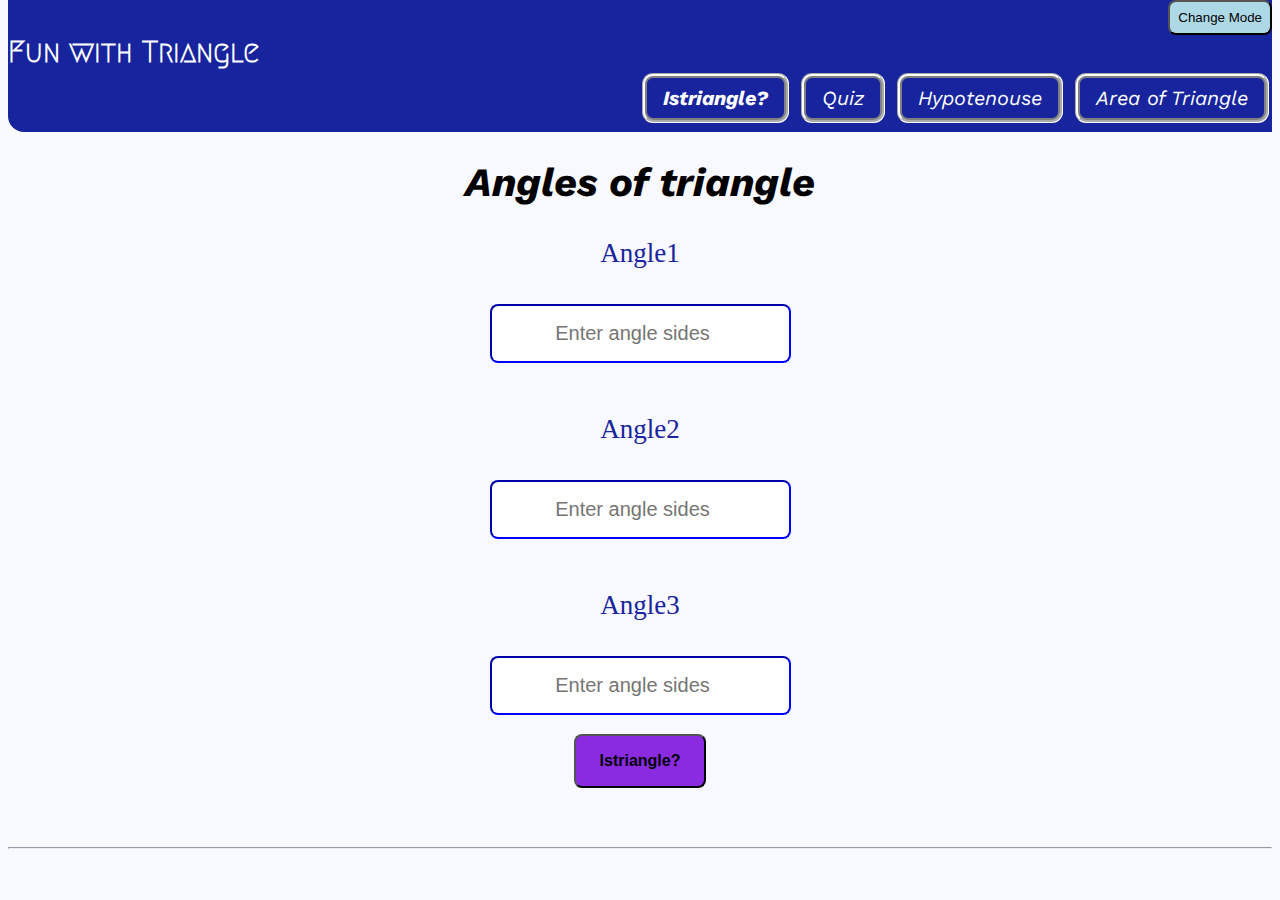
<file: index.html>
<!DOCTYPE html>
<html lang="en">

<head>
    <meta charset="UTF-8">
    <meta http-equiv="X-UA-Compatible" content="IE=edge">
    <meta name="viewport" content="width=device-width, initial-scale=1.0">
    <title>Fun-with-triangls</title>
    <link rel="stylesheet" href="./style.css">
</head>

<body>
    <nav class="navigation container">
        <button onclick="myFunction()">Change Mode</button>

        <div class="nav-brand">Fun with Triangle</div>
        <ul class="list-non-bulit nav-pills">
            <li class="list-item-inline">
                <a class="link link-active" href="/index.html">Istriangle?</a>
            </li>
            <li class="list-item-inline">
                <a class="link " href="/tringle-quiz.html">Quiz</a>
            </li>
            <li class="list-item-inline">
                <a class="link" href="/hypotenouse.html">Hypotenouse</a>
            </li>
            <li class="list-item-inline">
                <a class="link" href="/areaoftriangle.html">Area of Triangle</a>
            </li>
        </ul>
    </nav>
    <main>
        <h1>Angles of triangle</h1>
        <label for="angle">
            <p> Angle1</p>
        </label><br>
        <input type="number" placeholder="Enter angle sides" class="Angle-input"><br>
        <label for="Angle">
            <p> Angle2 </p>
        </label><br>
        <input type="number" placeholder="Enter angle sides" class="Angle-input"><br>
        <label for="Angle">
            <p>Angle3</p>
        </label><br>
        <input type="number" placeholder="Enter angle sides" class="Angle-input"><br>
        <button id="is-triangle-btn">Istriangle?</button><br>
        <div id="output"></div>
    </main>
    <hr>
</body>
<script src="./istriangle.js"></script>
<script src="/index.js"></script>

</html>
</file>
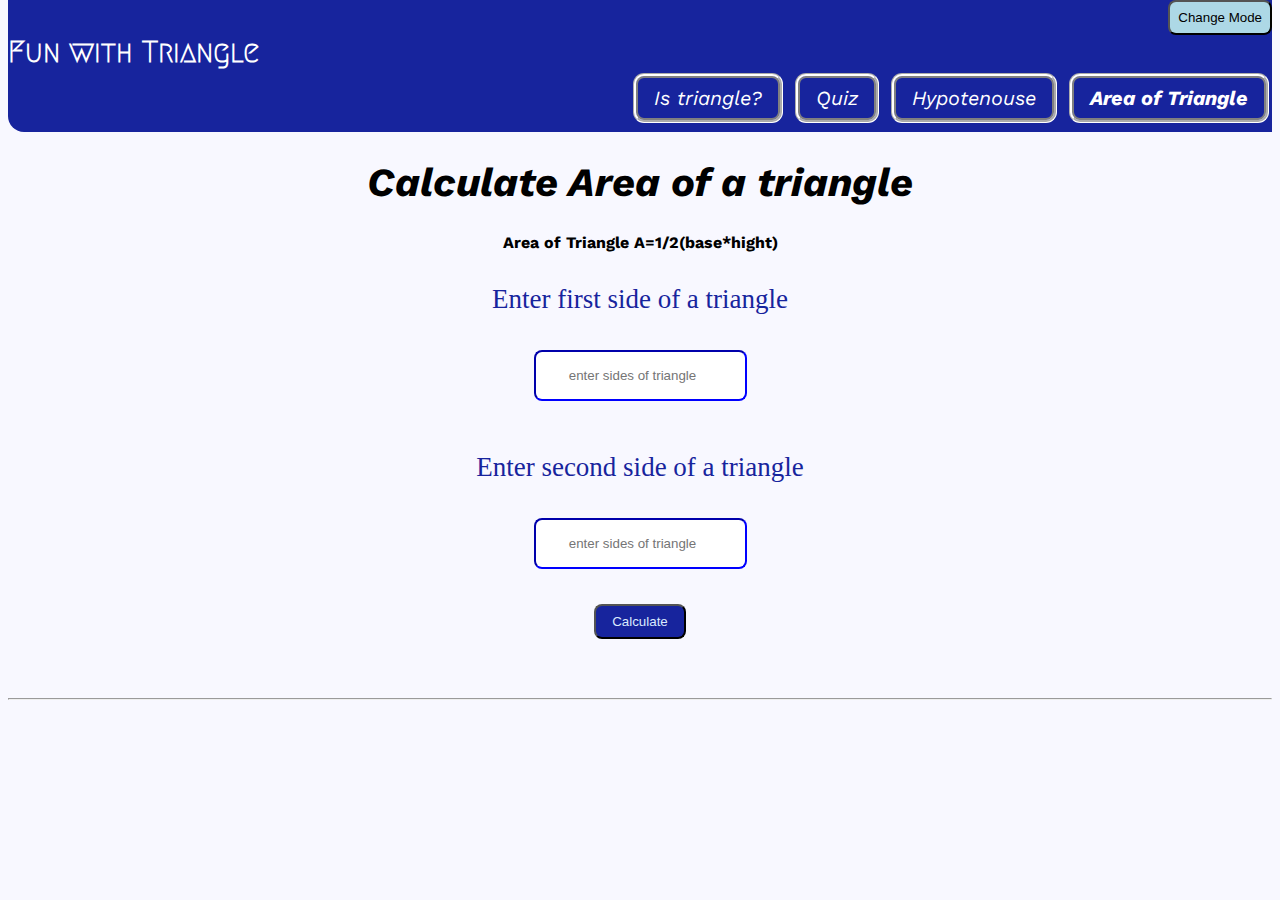
<file: areaoftriangle.html>
<!DOCTYPE html>
<html lang="en">

<head>
    <meta charset="UTF-8">
    <meta http-equiv="X-UA-Compatible" content="IE=edge">
    <meta name="viewport" content="width=device-width, initial-scale=1.0">
    <title>Area of Tringle</title>
    <link rel="stylesheet" href="./style.css">
</head>

<body>
    <nav class="navigation container">
        <button onclick="myFunction()">Change Mode</button>

        <div class="nav-brand">Fun with Triangle</div>
        <ul class="list-non-bulit nav-pills">
            <li class="list-item-inline">
                <a class="link " href="/index.html">Is triangle?</a>
            </li>
            <li class="list-item-inline">
                <a class="link " href="/tringle-quiz.html">Quiz</a>
            </li>
            <li class="list-item-inline">
                <a class="link" href="/hypotenouse.html">Hypotenouse</a>
            </li>
            <li class="list-item-inline">
                <a class="link link-active" href="/areaoftriangle.html">Area of Triangle</a>
            </li>
        </ul>
    </nav>
    <h1>Calculate Area of a triangle</h1>
    <h4>Area of Triangle A=1/2(base*hight)</h4>
    <label for="side"><p> Enter first side of a triangle</p></label><br>
    <input type="number" placeholder="enter sides of triangle" class="side"><br>
    <label for="side"><p> Enter second side of a triangle</p></label><br>
    <input type="number" placeholder="enter sides of triangle" class="side"><br>
    <button id="side-btn">Calculate</button><br>
    <div id="output"></div>
    <hr>



</body>
<script src="./areaoftriangle.js"></script>
<script src="/index.js"></script>

</html>
</file>
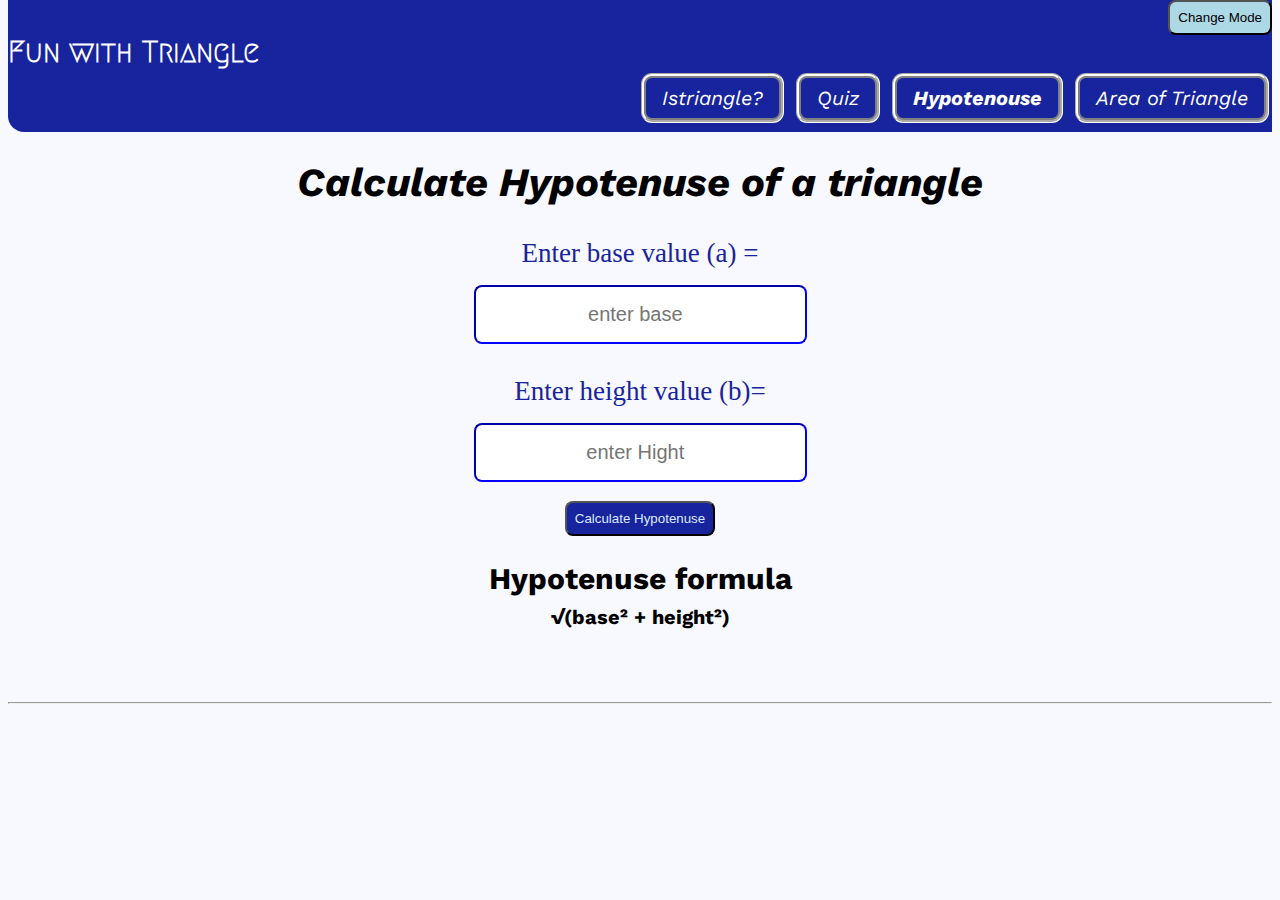
<file: hypotenouse.html>
<!DOCTYPE html>
<html lang="en">

<head>
    <meta charset="UTF-8">
    <meta http-equiv="X-UA-Compatible" content="IE=edge">
    <meta name="viewport" content="width=device-width, initial-scale=1.0">
    <title>Hypotenouse</title>
    <link rel="stylesheet" href="./style.css">
</head>

<body>
    <nav class="navigation container">
        <button onclick="myFunction()">Change Mode</button>
        <div class="nav-brand">Fun with Triangle</div>
        <ul class="list-non-bulit nav-pills">
            <li class="list-item-inline">
                <a class="link " href="/index.html">Istriangle?</a>
            </li>
            <li class="list-item-inline">
                <a class="link " href="/tringle-quiz.html">Quiz</a>
            </li>
            <li class="list-item-inline">
                <a class="link link-active" href="/hypotenouse.html">Hypotenouse</a>
            </li>
            <li class="list-item-inline">
                <a class="link" href="/areaoftriangle.html">Area of Triangle</a>
            </li>
        </ul>
    </nav>
    <main>
        <h1>Calculate Hypotenuse of a triangle</h1>

        <label for="side-input">
            <p> Enter base value (a) =</p>
        </label>
        <input type="number" placeholder=" enter base" class="side-input">
        <label for="side-input">
            <p> Enter height value (b)= </p>
        </label>
        <input type="number" placeholder=" enter Hight" class="side-input"><br>
        <button id="hypotenuse-btn">Calculate Hypotenuse</button>
        <h2>Hypotenuse formula</h2>
        <h5>√(base² + height²)</h5>
        <div id="output"></div>
        <hr>
    </main>

</body>
<script src="./hypotenous.js"></script>
<script src="/index.js"></script>
</html>
</file>
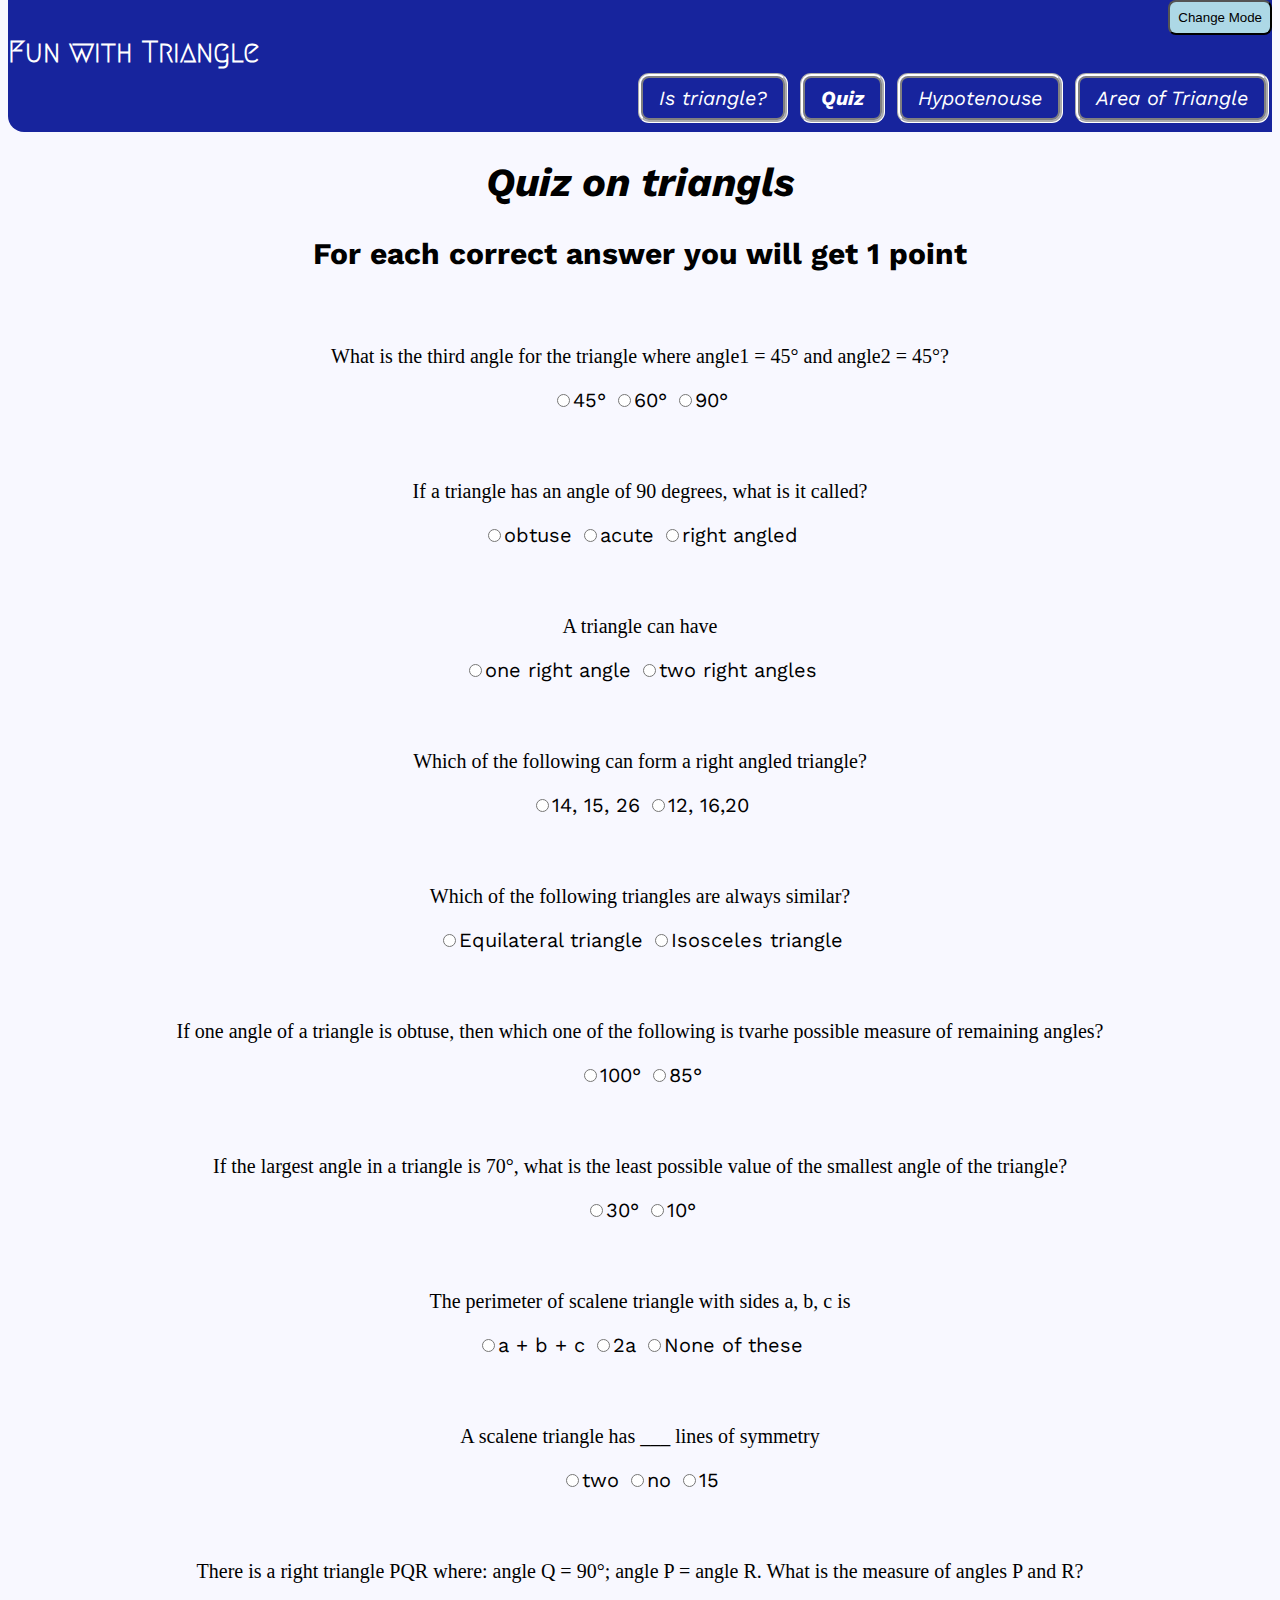
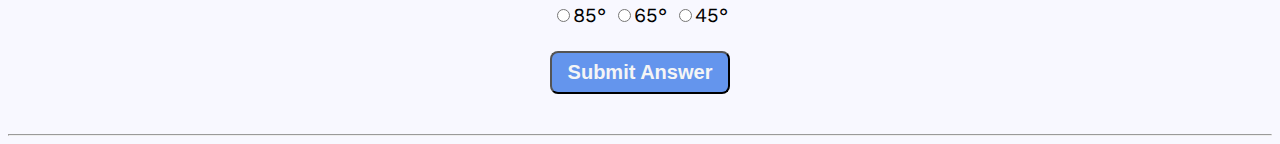
<file: tringle-quiz.html>
<!DOCTYPE html>
<html lang="en">

<head>
    <meta charset="UTF-8">
    <meta http-equiv="X-UA-Compatible" content="IE=edge">
    <meta name="viewport" content="width=device-width, initial-scale=1.0">
    <title>Triangle Quiz</title>
    <link rel="stylesheet" href="/style.css">
</head>

<body>
    <nav class="navigation container">
        <button onclick="myFunction()">Change Mode</button>

        <div class="nav-brand">Fun with Triangle</div>
        <ul class="list-non-bulit nav-pills">
            <li class="list-item-inline">
                <a class="link " href="/index.html">Is triangle?</a>
            </li>
            <li class="list-item-inline">
                <a class="link link-active" href="/tringle-quiz.html">Quiz</a>
            </li>
            <li class="list-item-inline">
                <a class="link" href="/hypotenouse.html">Hypotenouse</a>
            </li>
            <li class="list-item-inline">
                <a class="link" href="/areaoftriangle.html">Area of Triangle</a>
            </li>
        </ul>
    </nav>
    <h1>Quiz on triangls</h1>
    <h3>For each correct answer you will get 1 point
    </h3>
    <form class="quiz-form">
        <div class="question-container">
            <p>What is the third angle for the triangle where angle1 = 45° and angle2 = 45°?</p>
            <label><input type="radio" name="question1" value="45°">45°</label>
            <label><input type="radio" name="question1" value="60°">60°</label>
            <label><input type="radio" name="question1" value="90°">90°</label>
        </div>
        <div class="question-container">
            <p>If a triangle has an angle of 90 degrees, what is it called?</p>
            <label><input type="radio" name="question2" value="obtuse">obtuse</label>
            <label><input type="radio" name="question2" value="acute">acute</label>
            <label><input type="radio" name="question2" value="right angled">right angled</label>
        </div>
        <div class="question-container">
            <p>A triangle can have
            </p>
            <label><input type="radio" name="question3" value="one right angle">one right angle</label>
            <label><input type="radio" name="question3" value="two right angles">two right angles
            </label>
        </div>
        <div class="question-container">
            <p>Which of the following can form a right angled triangle?
            </p>
            <label><input type="radio" name="question4" value="14,15,26">14, 15, 26</label>
            <label><input type="radio" name="question4" value="12,16,20">12, 16,20</label>
        </div>
        <div class="question-container">
            <p>Which of the following triangles are always similar?
            </p>
            <label><input type="radio" name="question5" value="Equilateral triangle">Equilateral triangle</label>
            <label><input type="radio" name="question5" value="Isosceles triangle">Isosceles triangle</label>
        </div>
        <div class="question-container">
            <p>If one angle of a triangle is obtuse, then which one of the following is tvarhe possible measure of
                remaining angles?
            </p>
            <label><input type="radio" name="question6" value="100°">100°</label>
            <label><input type="radio" name="question6" value="85°">85°</label>
        </div>
        <div class="question-container">
            <p>If the largest angle in a triangle is 70°, what is the least possible value of the smallest angle of the
                triangle?
            </p>
            <label><input type="radio" name="question7" value="30°">30°</label>
            <label><input type="radio" name="question7" value="10°">10°</label>
        </div>
        <div class="question-container">
            <p>The perimeter of scalene triangle with sides a, b, c is</p>
            <label><input type="radio" name="question8" value="a + b + c">a + b + c </label>
            <label><input type="radio" name="question8" value="2a">2a
            </label>
            <label><input type="radio" name="question8" value="None of these">None of these
            </label>
        </div>
        <div class="question-container">
            <p>
                A scalene triangle has ___ lines of symmetry
            </p>
            <label><input type="radio" name="question9" value="two">two </label>
            <label><input type="radio" name="question9" value="no">no</label>
            <label><input type="radio" name="question9" value="15">15</label>
        </div>
        <div class="question-container">
            <p>There is a right triangle PQR where: angle Q = 90°; angle P = angle R. What is the measure of angles P
                and R?
            </p>
            <label><input type="radio" name="question10" value="85°">85° </label>
            <label><input type="radio" name="question10" value="65°">65°</label>
            <label><input type="radio" name="question10" value="45°">45°</label>
        </div>

    </form>
    <button id="submit">Submit Answer</button>
    <div id="output"></div>
    <hr>


</body>
<script src="./quiz.js"></script>
<script src="/index.js"></script>

</html>
</file>
<file: style.css>
@import url("https://fonts.googleapis.com/css2?family=Megrim&display=swap");
@import url("https://fonts.googleapis.com/css2?family=Work+Sans:ital,wght@0,300;0,400;0,600;0,700;1,400&display=swap");

:root {
    --primary-color: #17249d;
    --off-white: #DBEAFE;

}

body {
    background-color: ghostwhite;
    color: black;
    font-family: "Work Sans", sans-serif;
    margin-top: 0px;
}
.dark-mode {
    background-color: black;
    color: white;
  }
button{
    display: block;
    margin-left :auto;
    padding: 0.5rem 0.5rem;
    border-radius:0.5rem;
    background-color:lightblue;
    cursor: pointer;
}
.link {                
    box-sizing: border-box;
    text-decoration: none;
    padding: 0.5rem 1rem;
    font-style: italic;  
                                                                                           
}

.list-non-bulit {
    list-style: none;
}

.list-item-inline {
    display: inline;
    margin: auto;
    padding-right: 2rem 1rem;
    
}

.navigation {
    background-color: var(--primary-color);
    color: white;
    border-bottom-left-radius:1rem;
    padding-bottom:0.4rem;
}

.navigation .link {
    color: white;
    text-decoration: none;
    font-size: 20px;
    border: 2px solid grey;
    border-radius: 0.5rem;
    outline-style: groove;
    margin: 0.4rem;
}

.navigation .nav-pills {
    text-align: right;
}

.navigation .nav-brand:hover {
    color: var(--dark-green);

}

.navigation .nav-brand {
    font-weight: bold;
    font-size: 30px;
    font-family: "Megrim", cursive;

}
.navigation .link-active:hover {
    color:lightblue;
}

.navigation .link-active {
    font-weight: bold;
}

h1:hover {
    color: var(--primary-color);
}

h1 {
    text-align: center;
    font-size: 40px;
    font-style: italic;
}

h2 {

    text-align: center;
    font-size: 30px;
    font-weight: bold;

}

hr {
    width: auto;
}

h5 {
    text-align: center;
    font-size: 20px;
    margin-top: -1rem;
}

.quiz-form {
    text-align: center;
    font-size: 20px;
}

.question-container {
    padding: 1.5rem 2rem;
}

p {
    font-family: 'Times New Roman', Times, serif;
}

#submit {
    display: block;
    margin: auto;
    padding: 0.5rem 1rem;
    border-radius: 0.5rem;
    background-color: cornflowerblue;
    color: whitesmoke;
    font-size: 20px;
    font-weight: bold;
    cursor: pointer;
}

#output {
    font-size: 25px;
    font-weight: bold;
    padding-top: 2rem;
    text-align: center;
}

.Angle-input {
    border-radius: 0.5rem;
    padding: 1rem 1rem;
    border-color: blue;
    display: block;
    margin: auto;
    font-size: 20px;
    text-align: center;
}

label p {
    text-align: center;
    font-size: 27px;
    margin-bottom: 1rem;
    margin-top: 2rem;
    color: var(--primary-color);
}

#is-triangle-btn {
    margin-top: 1rem;
    border-radius: 0.5rem;
    display: block;
    margin: auto;
    padding: 1rem 1.5rem;
    font-weight: bold;
    font-size: 1rem;
    background-color: blueviolet;
    cursor: pointer;

}

main {
    overflow: hidden;
}

.side-input {
    display: block;
    margin: auto;
    padding: 1rem 2rem;
    border-radius: 0.5rem;
    border-color: blue;
    font-size: 20px;
    text-align: center;
}

#hypotenuse-btn {
    display: block;
    margin: auto;
    top: 9rem;
    padding: 0.5rem 0.5rem;
    border-radius: 0.5rem;
    background-color: var(--primary-color);
    color: #DBEAFE;
    cursor: pointer;
}

h4 {
    text-align: center;
}

h3 {
    text-align: center;
    font-size: 30px;
}

.side {
    margin: auto;
    display: block;
    border-radius: 0.5rem;
    padding: 1rem 1rem;
    text-align: center;
    border-color: blue;
}

#side-btn {
    margin: auto;
    display: block;
    margin-top: 1rem;
    padding: 0.5rem 1rem;
    border-radius: 0.5rem;
    background-color: var(--primary-color);
    color: #DBEAFE;
    cursor: pointer;
}
</file>
